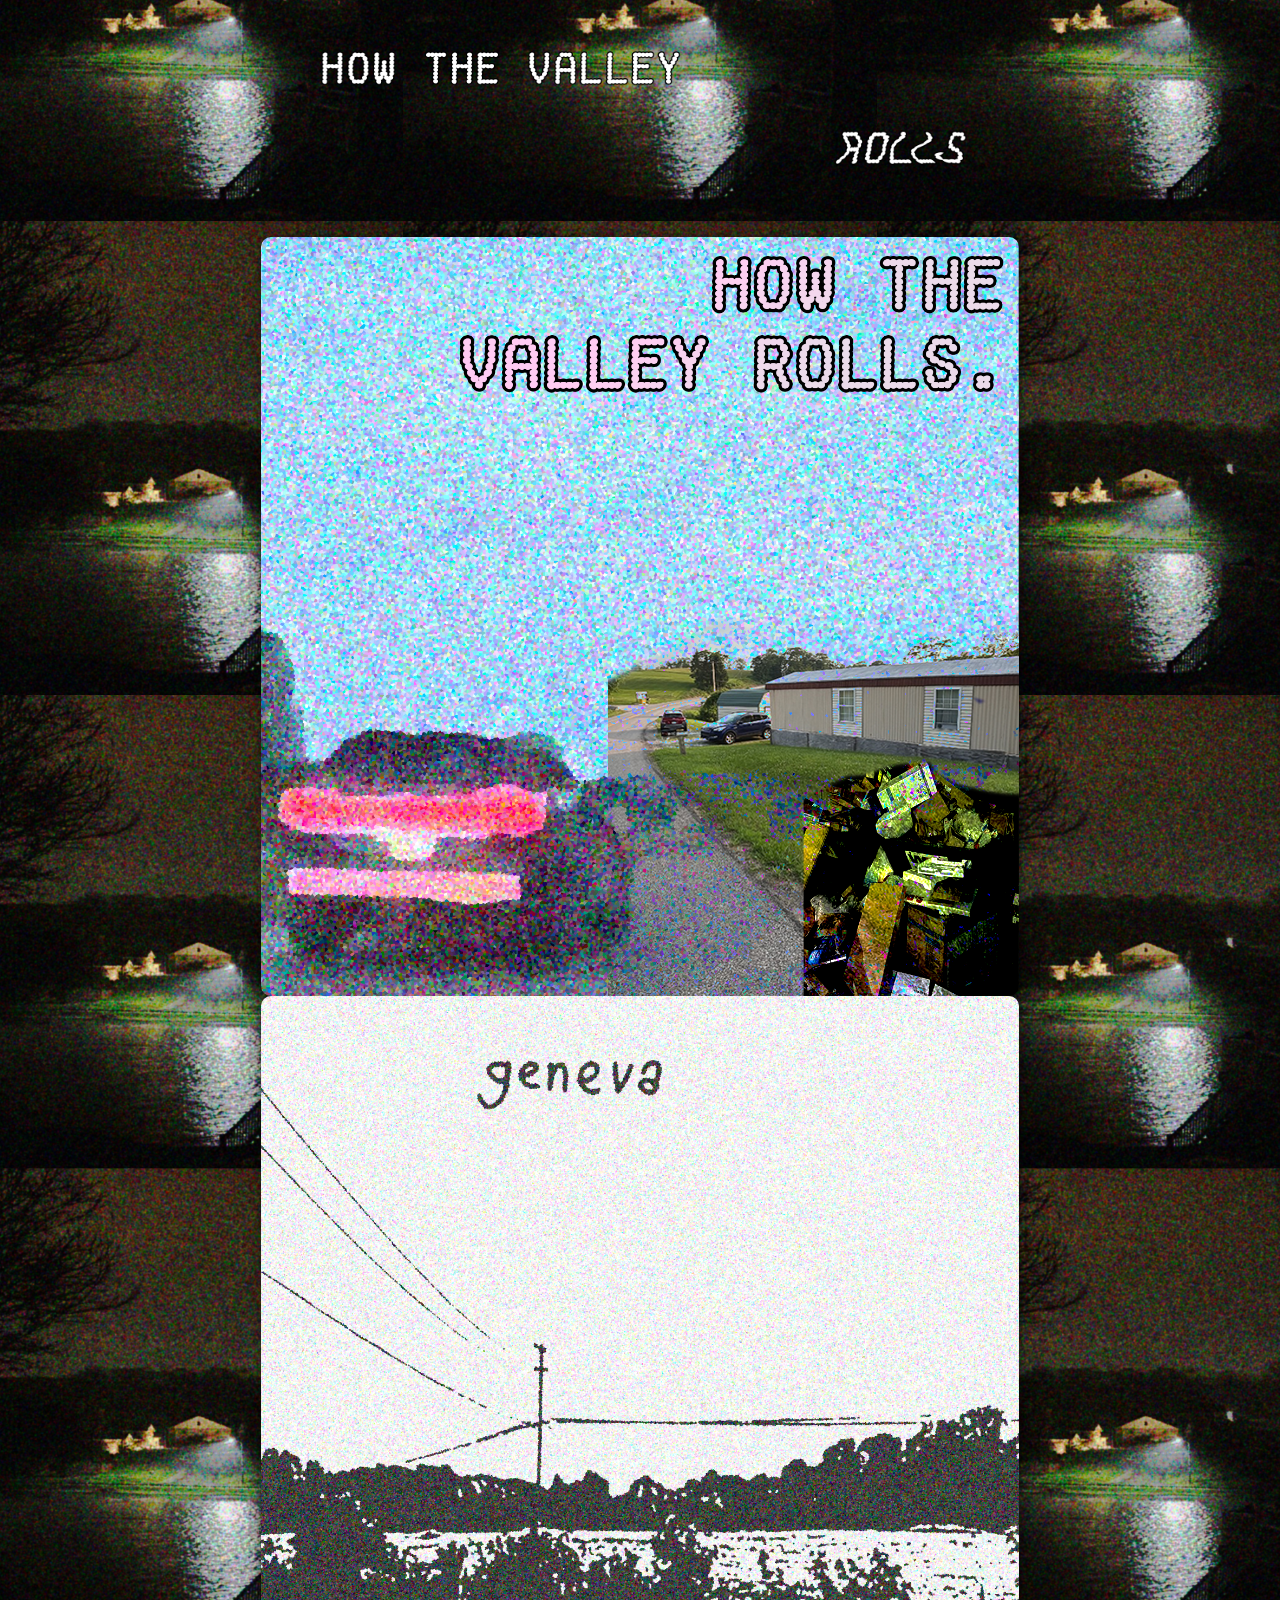
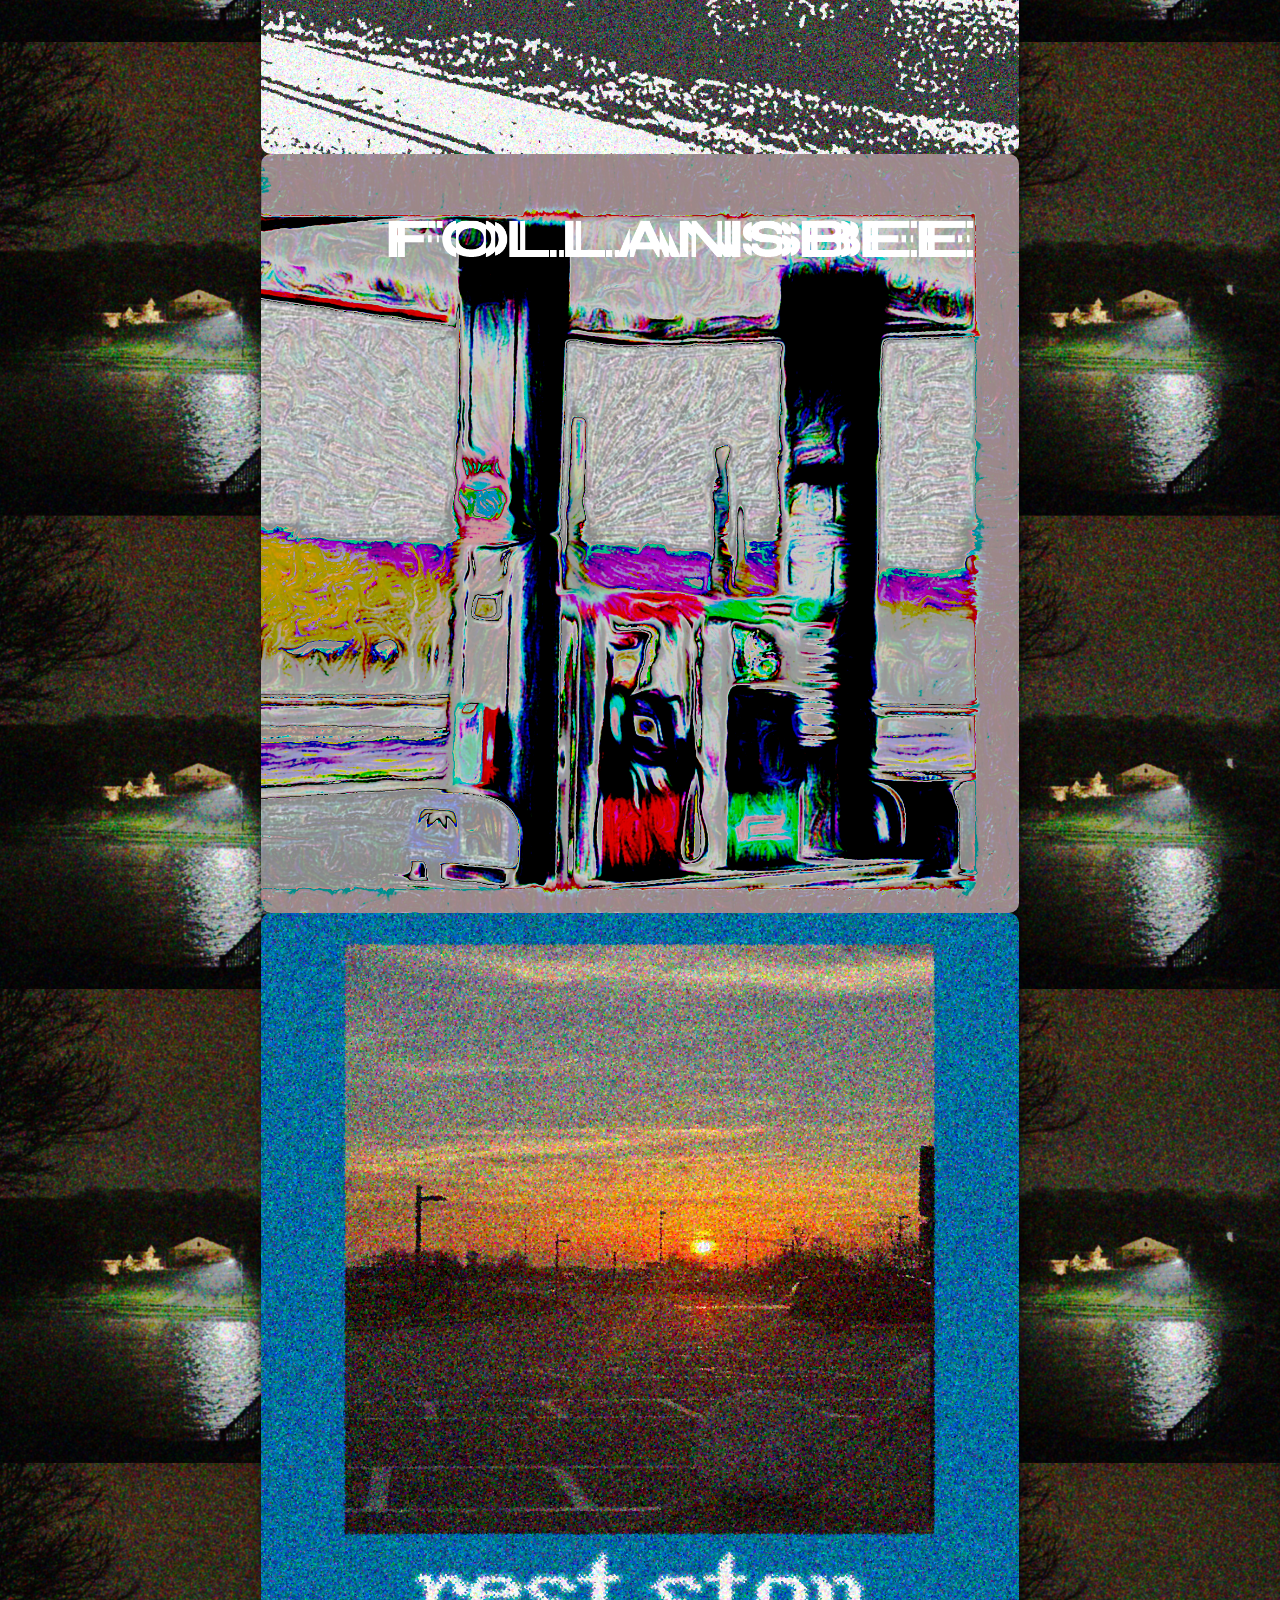
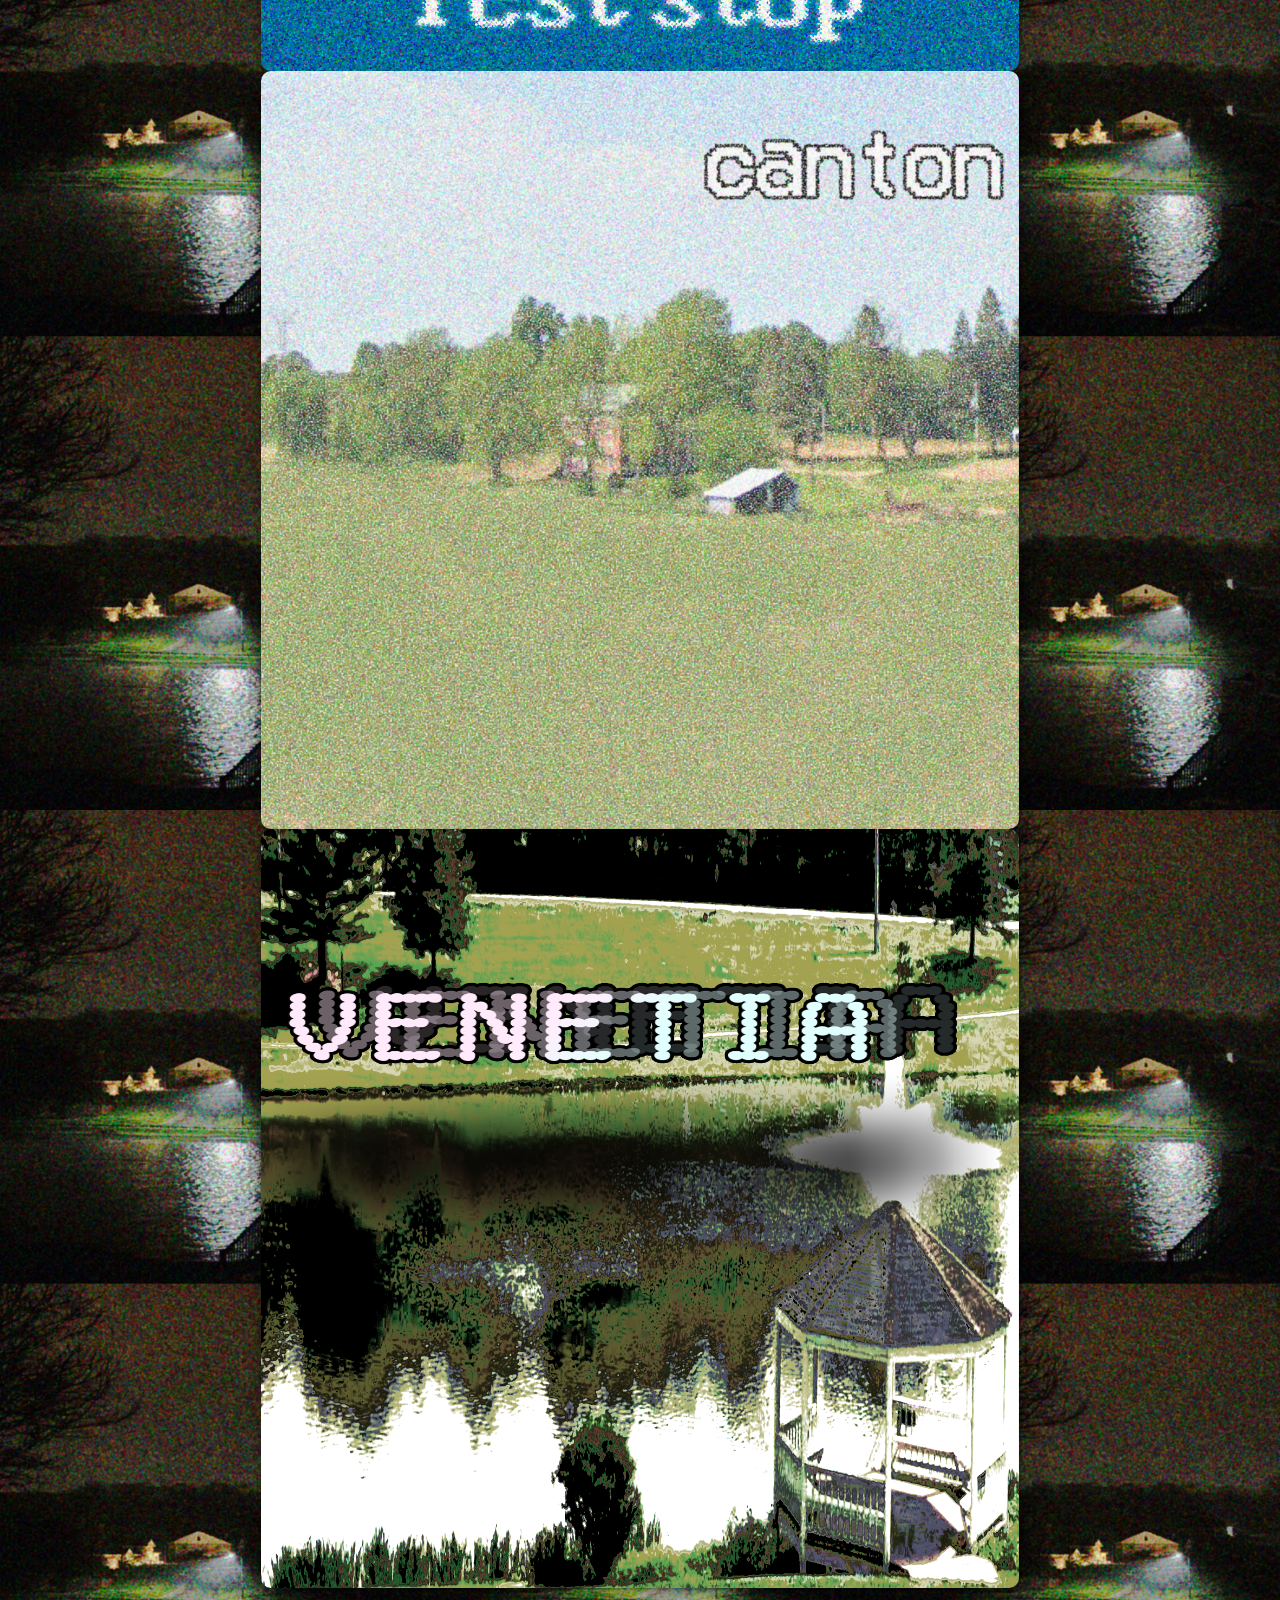
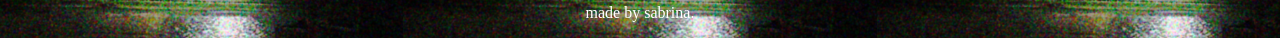
<file: index.html>
<!DOCTYPE html>
<html lang="en">
<head>
    <meta charset="UTF-8">
    <meta name="viewport" content="width=device-width, initial-scale=1.0">
    <title>how the valley rolls!!!</title>
    <link rel="stylesheet" href="style.css">
</head>
<body>
    <div class="container">
        <div class="header">
            <img src="sources/pictures/logo.png" alt="logo" class="logo">
        </div>
        <div class = "tracklist">
            <ul class="list">
                <li><a href="pages/howthevalleyrolls.html"><img src="sources/pictures/howthevalleyrollscover.png" alt="howtheValleyRollsCover" class="albumart"></a></li>
                <li><a href="pages/geneva.html"><img src="sources/pictures/geneva.png" alt="geneva" class="albumart"></a></li>
                <li><a href="pages/follansbee.html"><img src="sources/pictures/follansbee.png" alt="follansBee" class="albumart"></a></li>
                <li><a href="pages/reststop.html"><img src="sources/pictures/reststop.png" alt="reststop" class="albumart"></a></li>
                <li><a href="pages/canton.html"><img src="sources/pictures/canton.png" alt="canton" class="albumart"></a></li>
                <li><a href="pages/venetia.html"><img src="sources/pictures/venetia.png" alt="venetia" class="albumart"></a></li>
            </ul>
        </div>
        <div class="footer">
            <p>made by sabrina.</p>
        </div>
    </div>
</body>
</html>
</file>
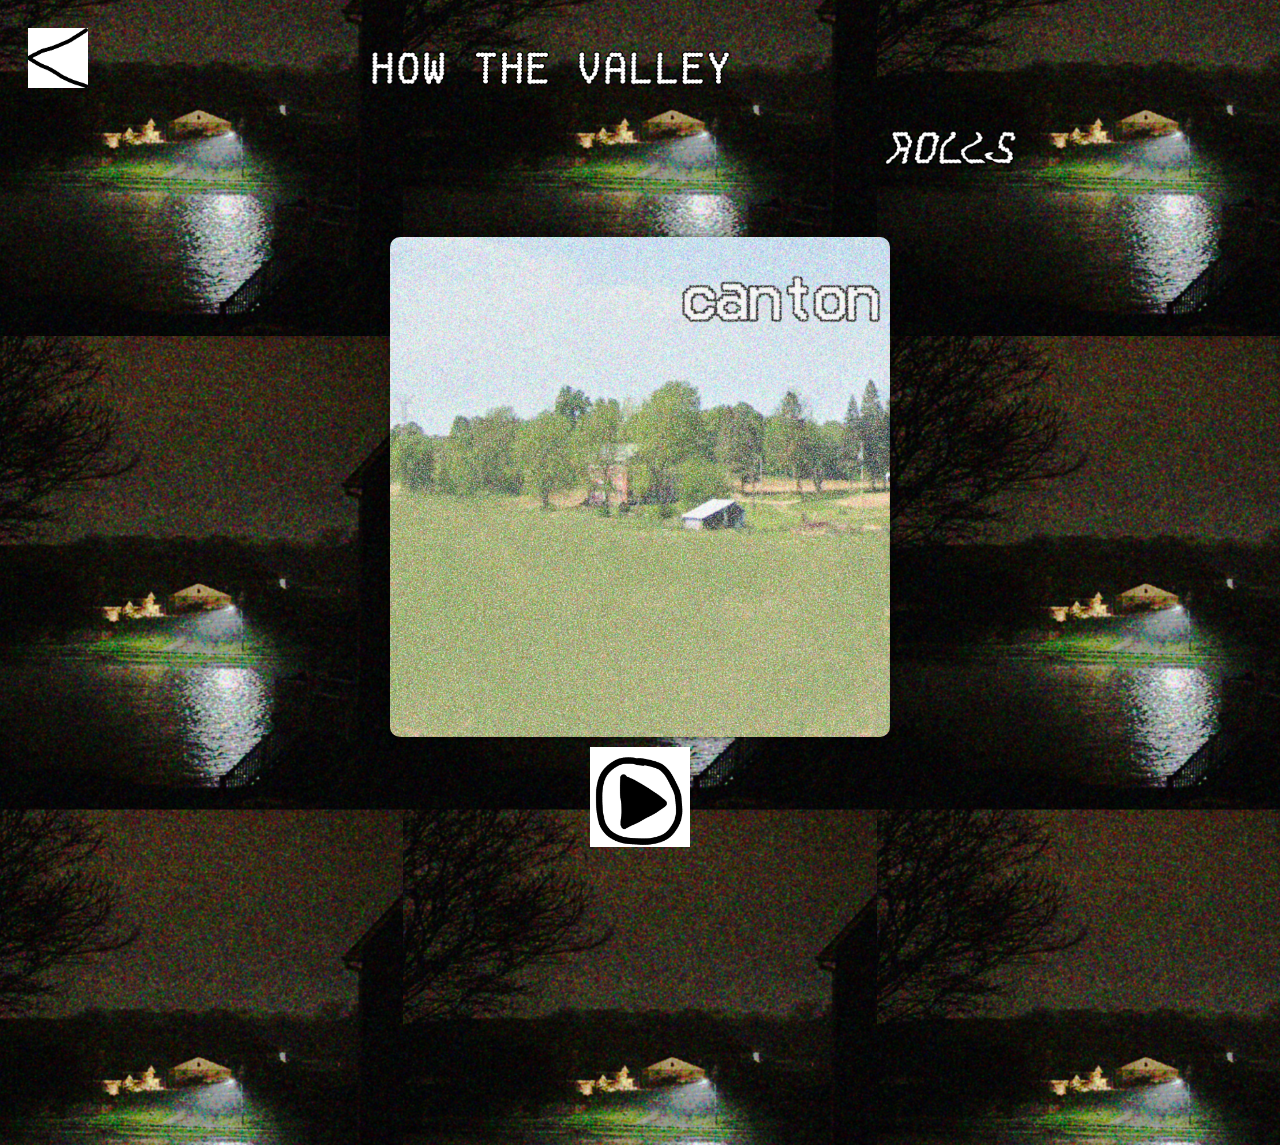
<file: pages/canton.html>
<!DOCTYPE html>
<html lang="en">
<head>
    <meta charset="UTF-8">
    <meta name="viewport" content="width=device-width, initial-scale=1.0">
    <title>canton</title>
    <link rel="stylesheet" href="../style.css">
</head>
<body>
    <div class="header">
        <a href="../index.html"><img src="../sources/pictures/backButton.png" alt="backButton" class = backButton></a>
        <img src="../sources/pictures/logo.png" alt="logo" class="logo">
    </div>
    <div class="container">
        <img src="../sources/pictures/canton.png" alt="canton" class = pageart>
        <a href="../sources/music/canton.mp3"><img src="../sources/pictures/playButton.png" alt="playButton" class = playButton></a>
    </div>
</body>
</html>
</file>
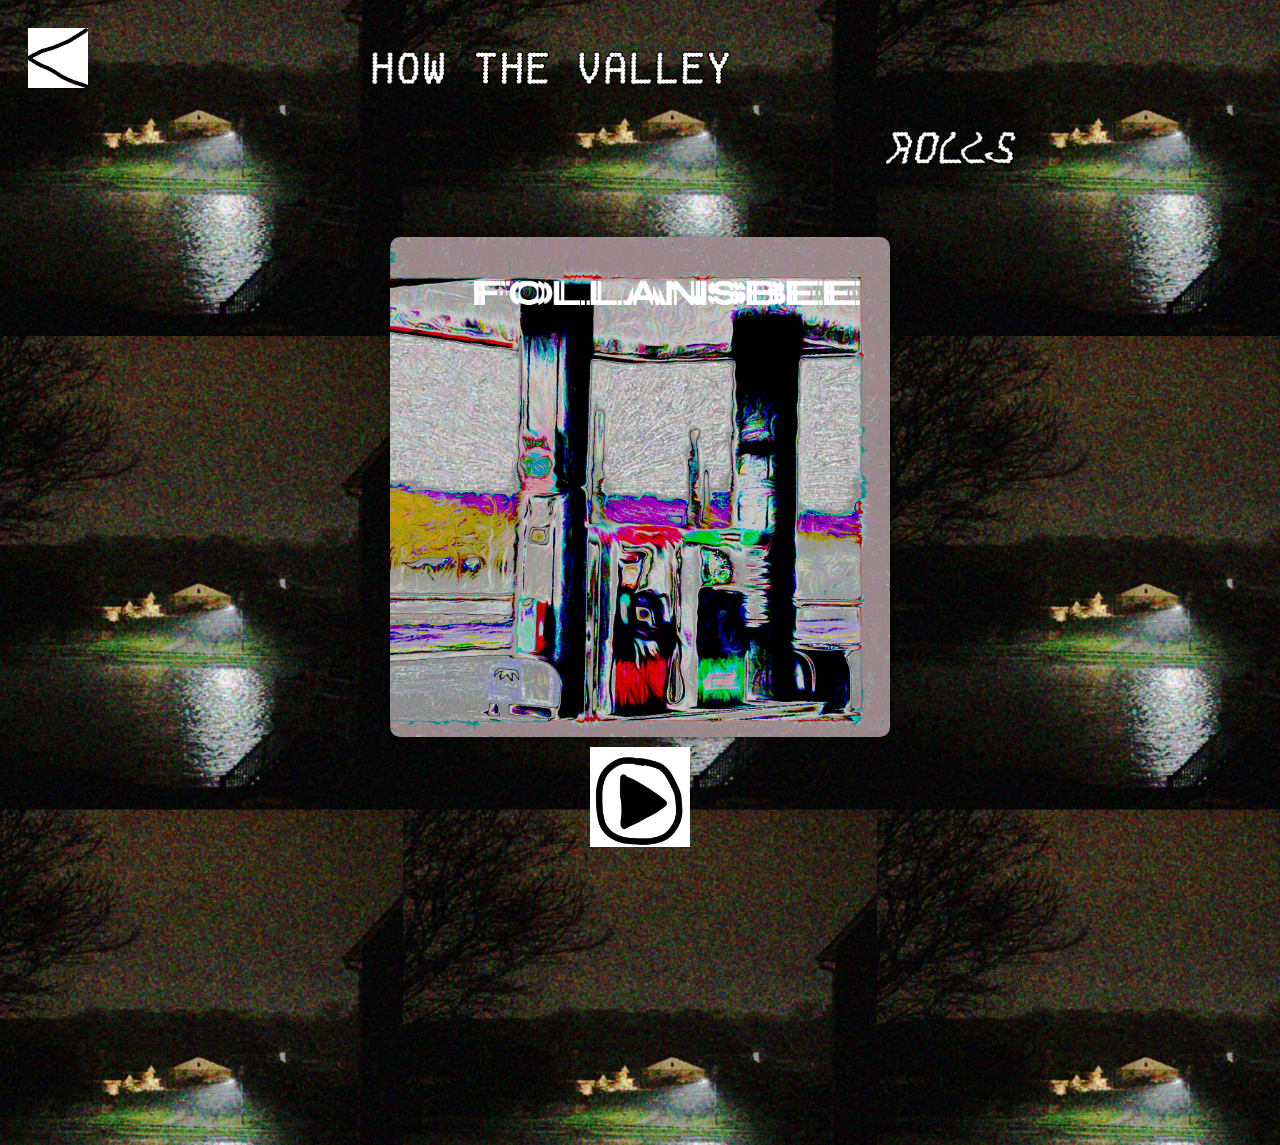
<file: pages/follansbee.html>
<!DOCTYPE html>
<html lang="en">
<head>
    <meta charset="UTF-8">
    <meta name="viewport" content="width=device-width, initial-scale=1.0">
    <title>follansbee</title>
    <link rel="stylesheet" href="../style.css">
</head>
<body>
    <div class="header">
        <a href="../index.html"><img src="../sources/pictures/backButton.png" alt="backButton" class = backButton></a>
        <img src="../sources/pictures/logo.png" alt="logo" class="logo">
    </div>
    <div class="container">
        <img src="../sources/pictures/follansbee.png" alt="follansbee" class = pageart>
        <a href="../sources/music/follansbee.mp3"><img src="../sources/pictures/playButton.png" alt="playButton" class = playButton></a>
    </div>
</body>
</html>
</file>
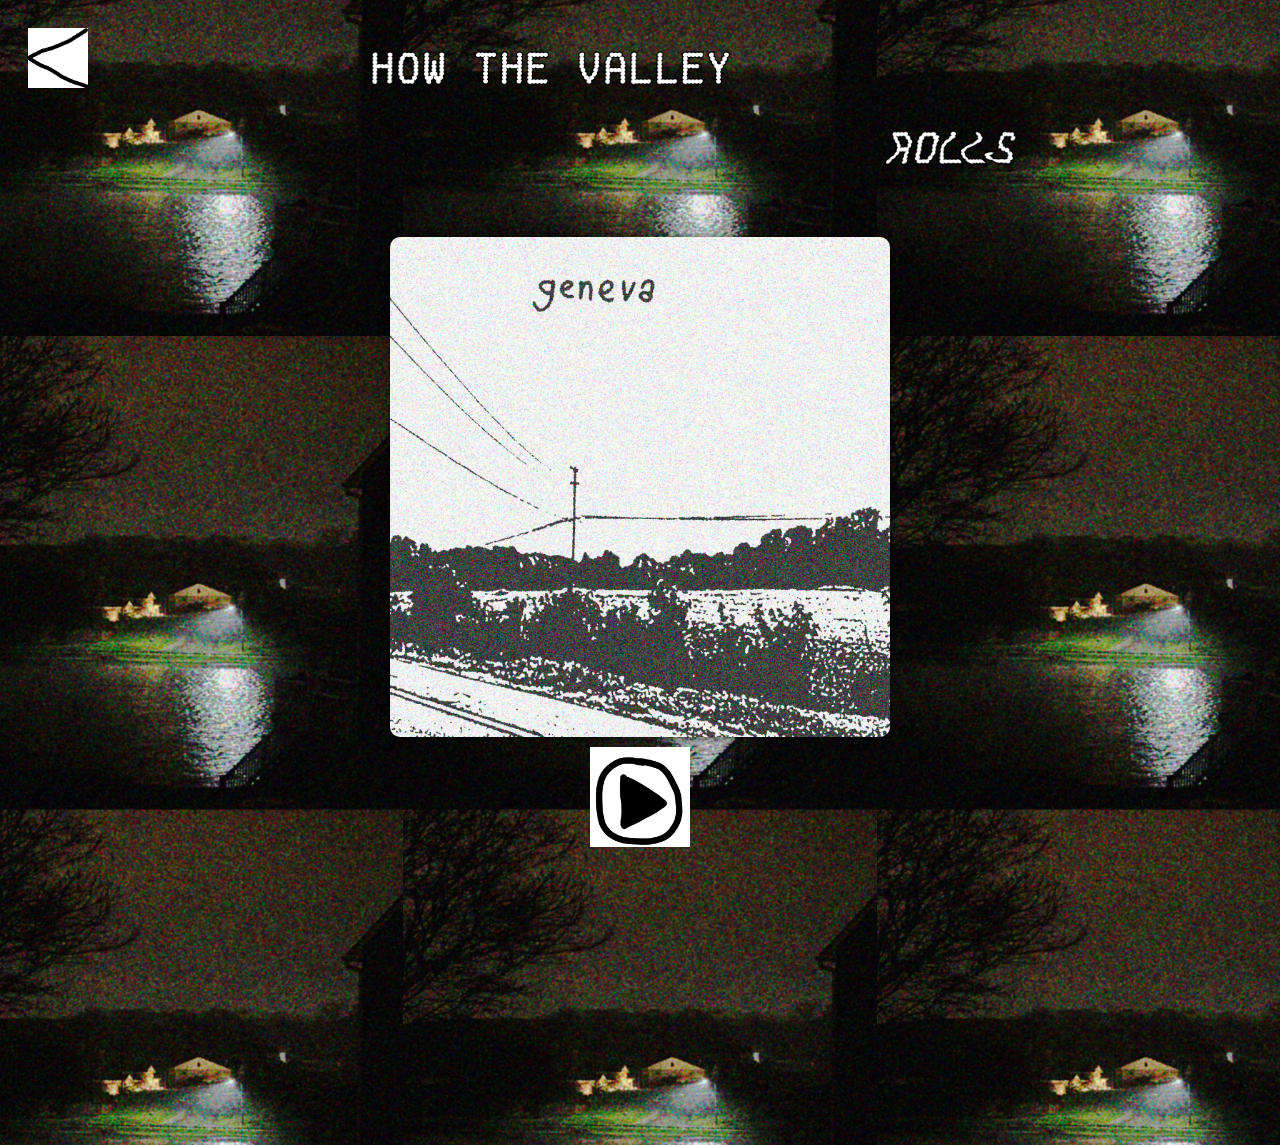
<file: pages/geneva.html>
<!DOCTYPE html>
<html lang="en">
<head>
    <meta charset="UTF-8">
    <meta name="viewport" content="width=device-width, initial-scale=1.0">
    <title>geneva</title>
    <link rel="stylesheet" href="../style.css">
</head>
<body>
    <div class="header">
        <a href="../index.html"><img src="../sources/pictures/backButton.png" alt="backButton" class = backButton></a>
        <img src="../sources/pictures/logo.png" alt="logo" class="logo">
    </div>
    <div class="container">
        <img src="../sources/pictures/geneva.png" alt="geneva" class = pageart>
        <a href="../sources/music/geneva.mp3"><img src="../sources/pictures/playButton.png" alt="playButton" class = playButton></a>
    </div>
</body>
</html>
</file>
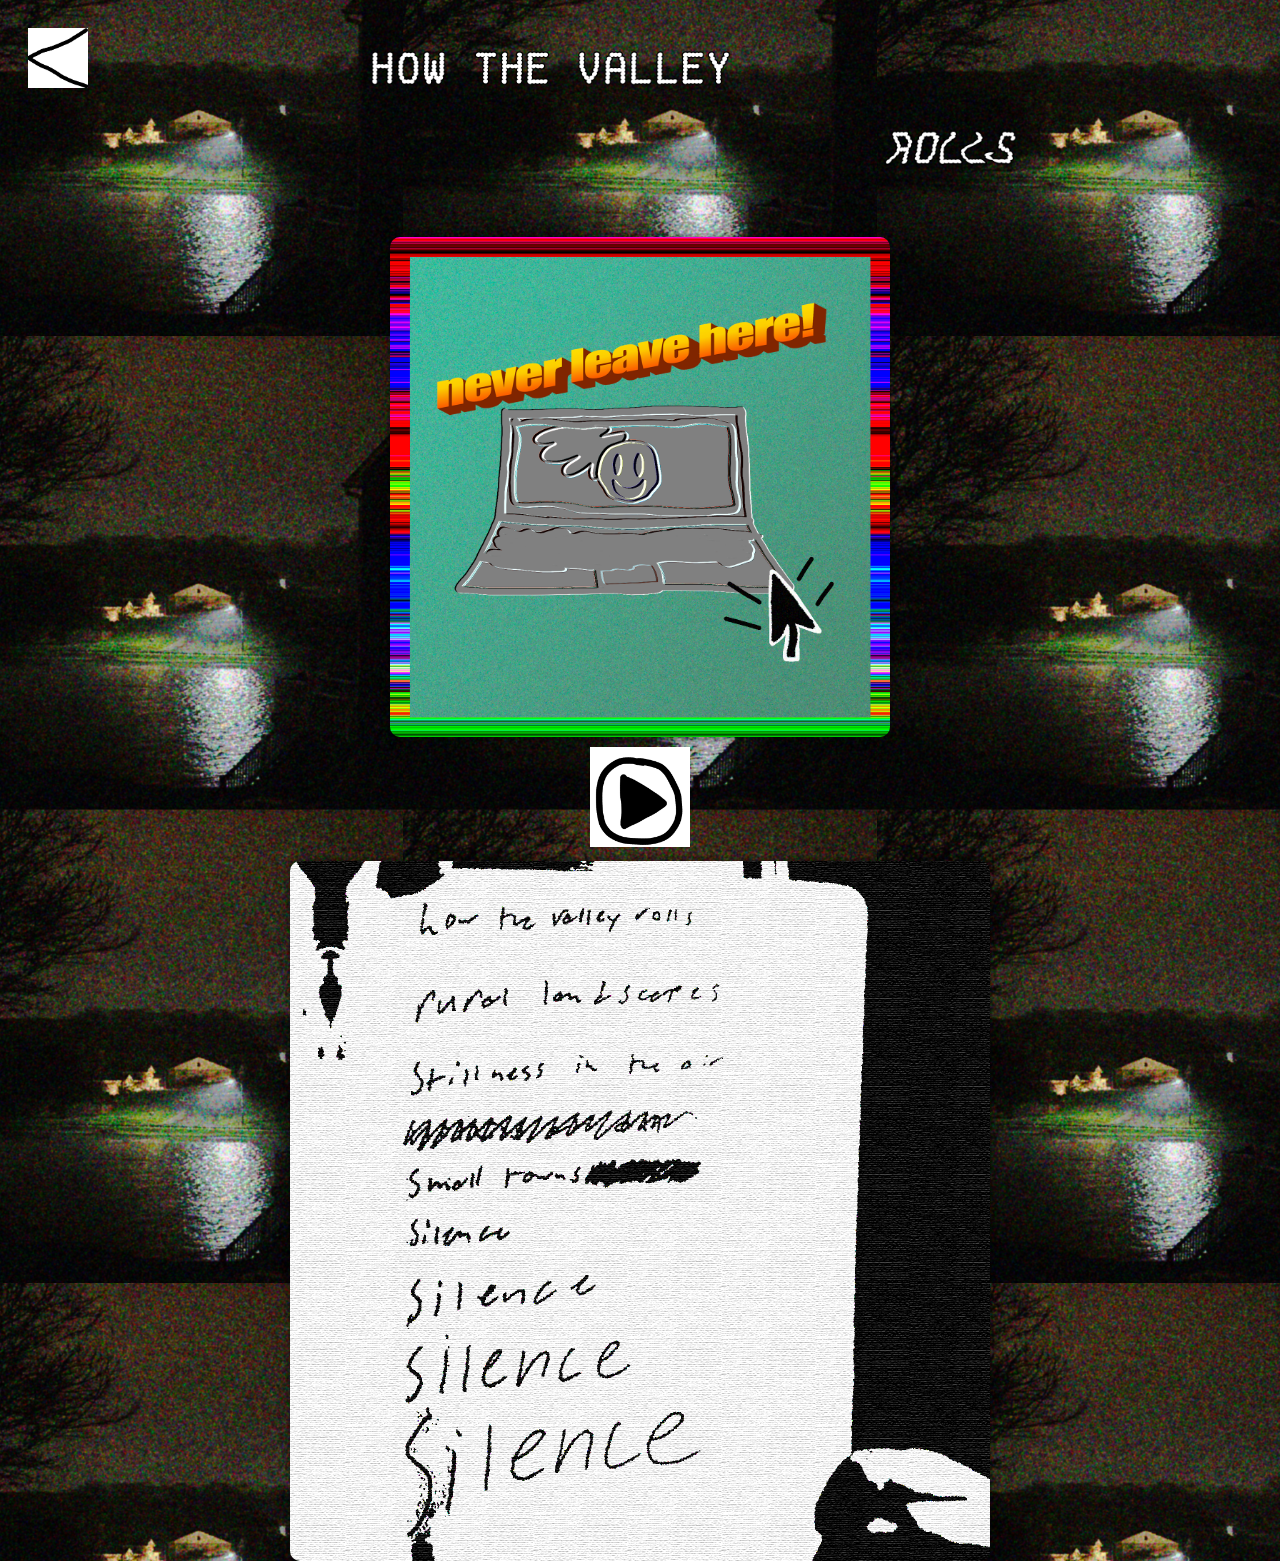
<file: pages/howthevalleyrolls.html>
<!DOCTYPE html>
<html lang="en">
<head>
    <meta charset="UTF-8">
    <meta name="viewport" content="width=device-width, initial-scale=1.0">
    <title>how the valley rolls.</title>
    <link rel="stylesheet" href="../style.css">
</head>
<body>
    <div class="header">
        <a href="../index.html"><img src="../sources/pictures/backButton.png" alt="backButton" class = backButton></a>
        <img src="../sources/pictures/logo.png" alt="logo" class="logo">
    </div>
    <div class="container">
        <img src="../sources/pictures/neverleavehere!.png" alt="neverleavehere!" class = pageart>
        <a href="../sources/music/howthevalleyrolls.mp3"><img src="../sources/pictures/playButton.png" alt="playButton" class = playButton></a>
        <img src="../sources/pictures/howthevalleyrollspoem.png" alt="poem" class = poem>
    </div>
</body>
</html>
</file>
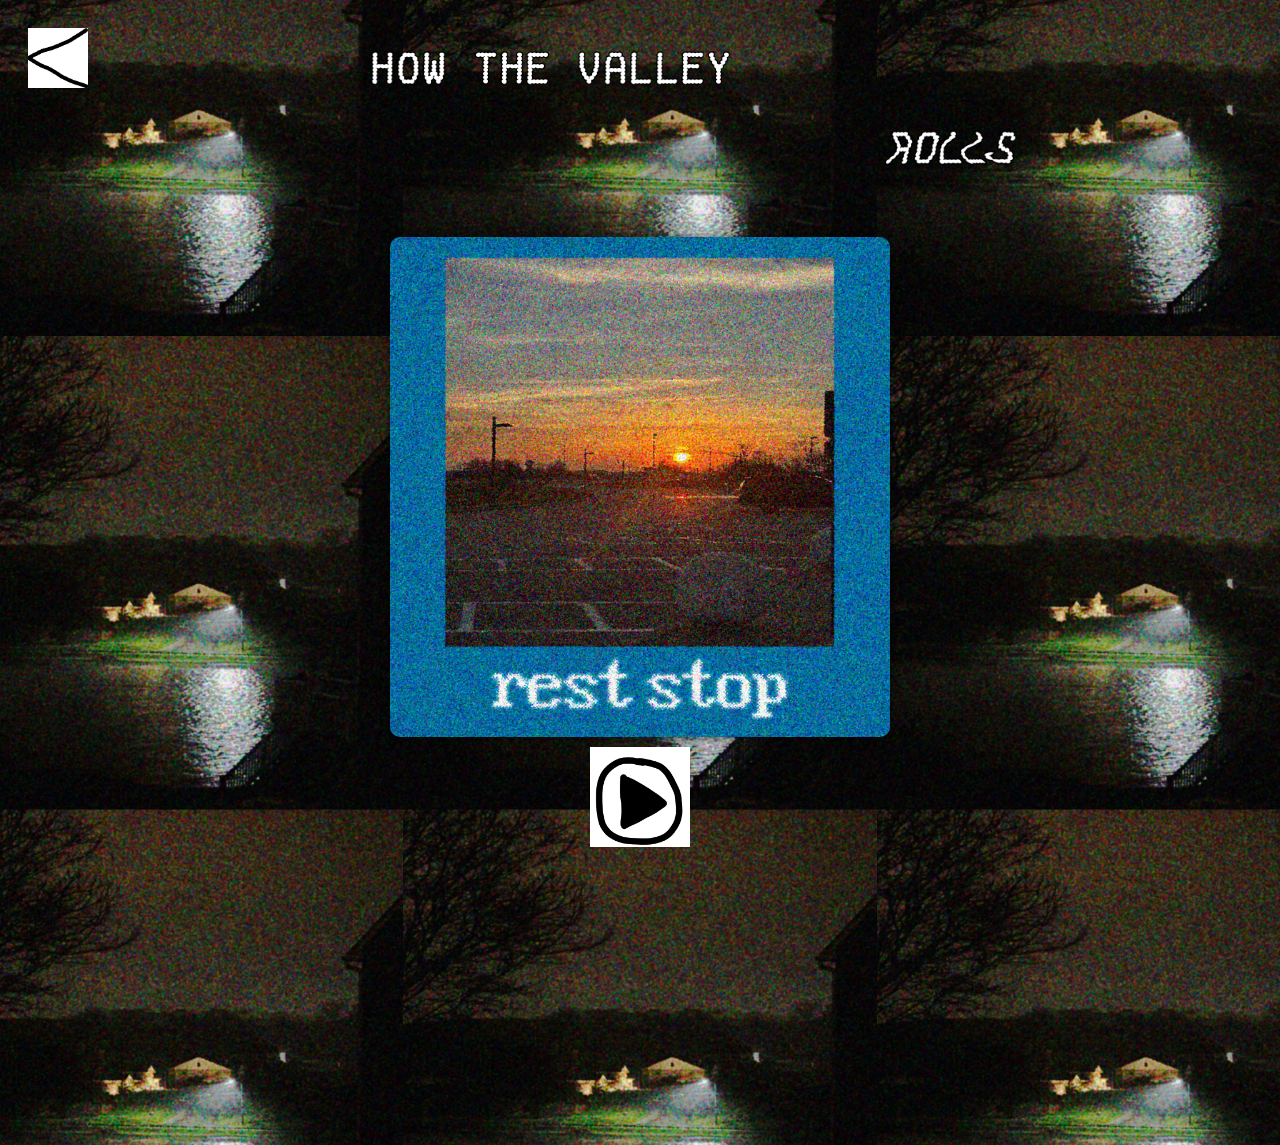
<file: pages/reststop.html>
<!DOCTYPE html>
<html lang="en">
<head>
    <meta charset="UTF-8">
    <meta name="viewport" content="width=device-width, initial-scale=1.0">
    <title>reststop</title>
    <link rel="stylesheet" href="../style.css">
</head>
<body>
    <div class="header">
        <a href="../index.html"><img src="../sources/pictures/backButton.png" alt="backButton" class = backButton></a>
        <img src="../sources/pictures/logo.png" alt="logo" class="logo">
    </div>
    <div class="container">
        <img src="../sources/pictures/reststop.png" alt="reststop" class = pageart>
        <a href="../sources/music/reststop.mp3"><img src="../sources/pictures/playButton.png" alt="playButton" class = playButton></a>
    </div>
</body>
</html>
</file>
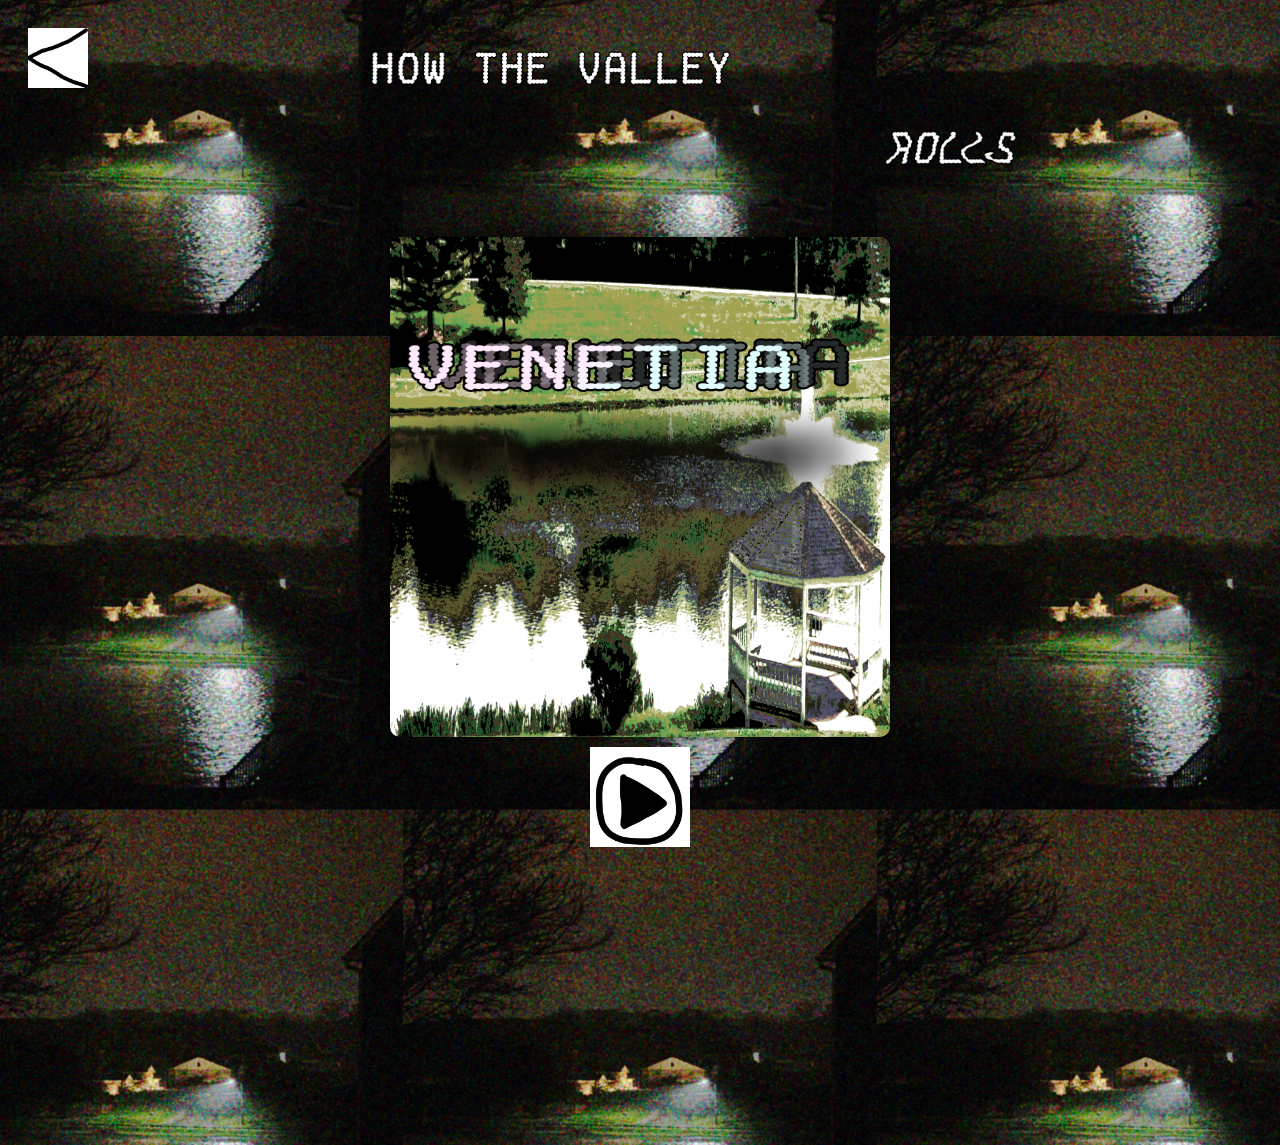
<file: pages/venetia.html>
<!DOCTYPE html>
<html lang="en">
<head>
    <meta charset="UTF-8">
    <meta name="viewport" content="width=device-width, initial-scale=1.0">
    <title>venetia</title>
    <link rel="stylesheet" href="../style.css">
</head>
<body>
    <div class="header">
        <a href="../index.html"><img src="../sources/pictures/backButton.png" alt="backButton" class = backButton></a>
        <img src="../sources/pictures/logo.png" alt="logo" class="logo">
    </div>
    <div class="container">
        <img src="../sources/pictures/venetia.png" alt="venetia" class = pageart>
        <a href="../sources/music/venetia.mp3"><img src="../sources/pictures/playButton.png" alt="playButton" class = playButton></a>
    </div>
</body>
</html>
</file>
<file: style.css>
body {
    background-image: url(sources/pictures/backgroundtilepng.png);
    background-repeat: repeat;
    background-size: 37%;
    background-position: center;
    background-color: #000000;
    font-family: 'Times New Roman', Times, serif;
}

.container {
    
    display: flex;
    align-items: center;
    height: 100vh;
    color: white;
    flex-direction: column;
}

.header {
    display: flex;
    justify-content: left;
    align-items: left;
    margin-bottom: 2rem;
}

.header img {
    display: block;
    margin: 0 auto;
    object-fit: contain;
    width: 60%;
}

.tracklist {
    display: flex;
    justify-content: center;
    align-items: center;
    gap: 2rem;
}

.list{
    list-style: none;
    padding: 0;
    margin: 0;
}

.albumart {
    width: 60%;
    display: block;
    margin: 0 auto;
    object-fit: cover;
    border-radius: 10px;
    box-shadow: 0 0 10px 0 rgba(0, 0, 0, 0.5);
    transition: all 0.3s ease;
}

.albumart:hover {
    transform: scale(1.05);
    box-shadow: 0 0 20px 0 rgba(0, 0, 0, 0.8);
}

.pageart {
    width: 500px;
    height: 500px;
    object-fit: cover;
    border-radius: 10px;
    box-shadow: 0 0 10px 0 rgba(0, 0, 0, 0.5);
}

.playButton {
    width: 100px;
    height: 100px;
    object-fit: cover;
    cursor: pointer;
    transition: all 0.3s ease;
    padding: 10px;
}

.backButton {
    width: 100px;
    height: 100px;
    object-fit: cover;
    cursor: pointer;

}   

.poem {
    width: 700px;
    height: 700px;
    object-fit: cover;
    border-radius: 10px;
    box-shadow: 0 0 10px 0 rgba(0, 0, 0, 0.5);
}
</file>
